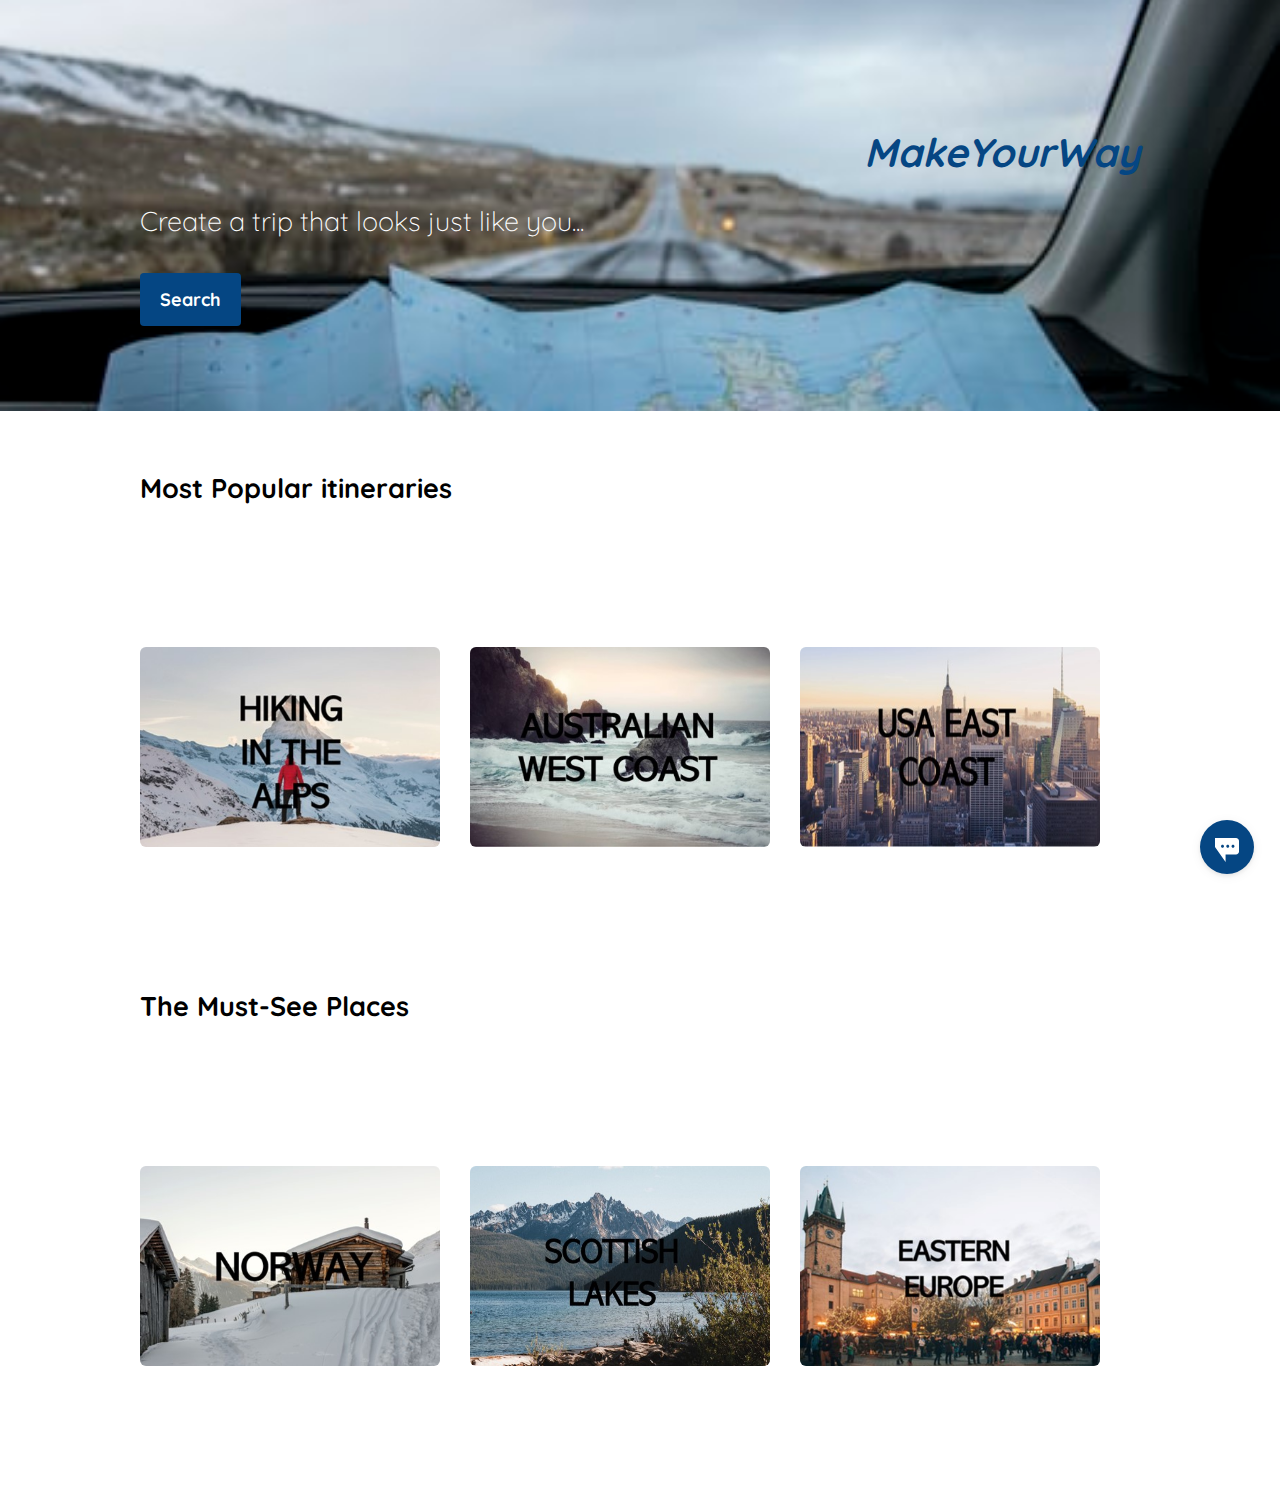
<file: lewagon/index.html>
<!DOCTYPE html>
<html>

<head>
	<title>Le Wagon</title>
	<meta charset="utf-8">
	<link rel="stylesheet" href="css/style.css">

</head>
<body>


<div class="banner">
	<div class="container">
		<h1>MakeYourWay</h1>
		<h2>Create a trip that looks just like you...</h2>
		<a href="..\lewagon3\account.html" class="btn-blue">Search</a>
	</div>
</div>


	<div class="container">



<h2 class="page_title">Most Popular itineraries</h2>



<div class= "cards">
	<div class="card">
	
	<img src="images/photo2.jpg" width="100px" alt="HIKING IN THE ALPS">
	<!-- <h2>HIKING IN THE ALPS</h2>  -->
</div>

<div class="card">

<img src="images/photo3.jpg" width="100px" alt="AUSTRALIAN WEST COAST">
<!-- 	<h2>AUSTRALIAN WEST COAST</h2> -->
</div>

<div class="card">
		<img src="images/photo1.jpg" width="100px" alt="USA EAST COAST">
	<!-- <h2>USA EAST COAST</h2> -->
</div>

</div>



<h2>The Must-See Places</h2>

<div class="cards">
	<div class="card">
	
	<img src="images/photo5.jpg" width="100px" alt="NORWAY"> 
	<!-- <h2>NORWAY</h2> -->

</div>

<div class="card">
	<img src="images/photo4.jpg" width="100px" alt="SCOTTISH LAKES">
	<!-- <h2>SCOTTISH LAKES</h2> -->
</div>

<div class="card">
	<img src="images/photo6.jpg" width="100px" alt="EASTERN EUROPE">
	<!-- <h2>EASTERN EUROPE</h2> -->

</div>


</div>

<a class="typeform-share button" href="https://form.typeform.com/to/fahScRbB" data-mode="popover" style="width:54px;height:54px;position:fixed;box-shadow:0px 2px 12px rgba(0, 0, 0, 0.06), 0px 2px 4px rgba(0, 0, 0, 0.08);right:26px;bottom:26px;border-radius:50%;display:flex;align-items:center;justify-content:center;cursor:pointer;background:#054683;overflow:hidden;line-height:0;" data-hide-footer="true" target="_blank"> <span class="icon"> <svg width='24' height='24' viewBox='0 0 24 24' fill='none' xmlns='http://www.w3.org/2000/svg' style="margin-top:6px;"> <path d='M21 0H0V9L10.5743 24V16.5H21C22.6567 16.5 24 15.1567 24 13.5V3C24 1.34325 22.6567 0 21 0ZM7.5 9.75C6.672 9.75 6 9.07875 6 8.25C6 7.42125 6.672 6.75 7.5 6.75C8.328 6.75 9 7.42125 9 8.25C9 9.07875 8.328 9.75 7.5 9.75ZM12.75 9.75C11.922 9.75 11.25 9.07875 11.25 8.25C11.25 7.42125 11.922 6.75 12.75 6.75C13.578 6.75 14.25 7.42125 14.25 8.25C14.25 9.07875 13.578 9.75 12.75 9.75ZM18 9.75C17.172 9.75 16.5 9.07875 16.5 8.25C16.5 7.42125 17.172 6.75 18 6.75C18.828 6.75 19.5 7.42125 19.5 8.25C19.5 9.07875 18.828 9.75 18 9.75Z' fill='white' /> </svg> </span> </a> <script> (function() { var qs,js,q,s,d=document, gi=d.getElementById, ce=d.createElement, gt=d.getElementsByTagName, id="typef_orm_share", b="https://embed.typeform.com/"; if(!gi.call(d,id)){ js=ce.call(d,"script"); js.id=id; js.src=b+"embed.js"; q=gt.call(d,"script")[0]; q.parentNode.insertBefore(js,q) } })() </script>

</body>
</html>
</file>
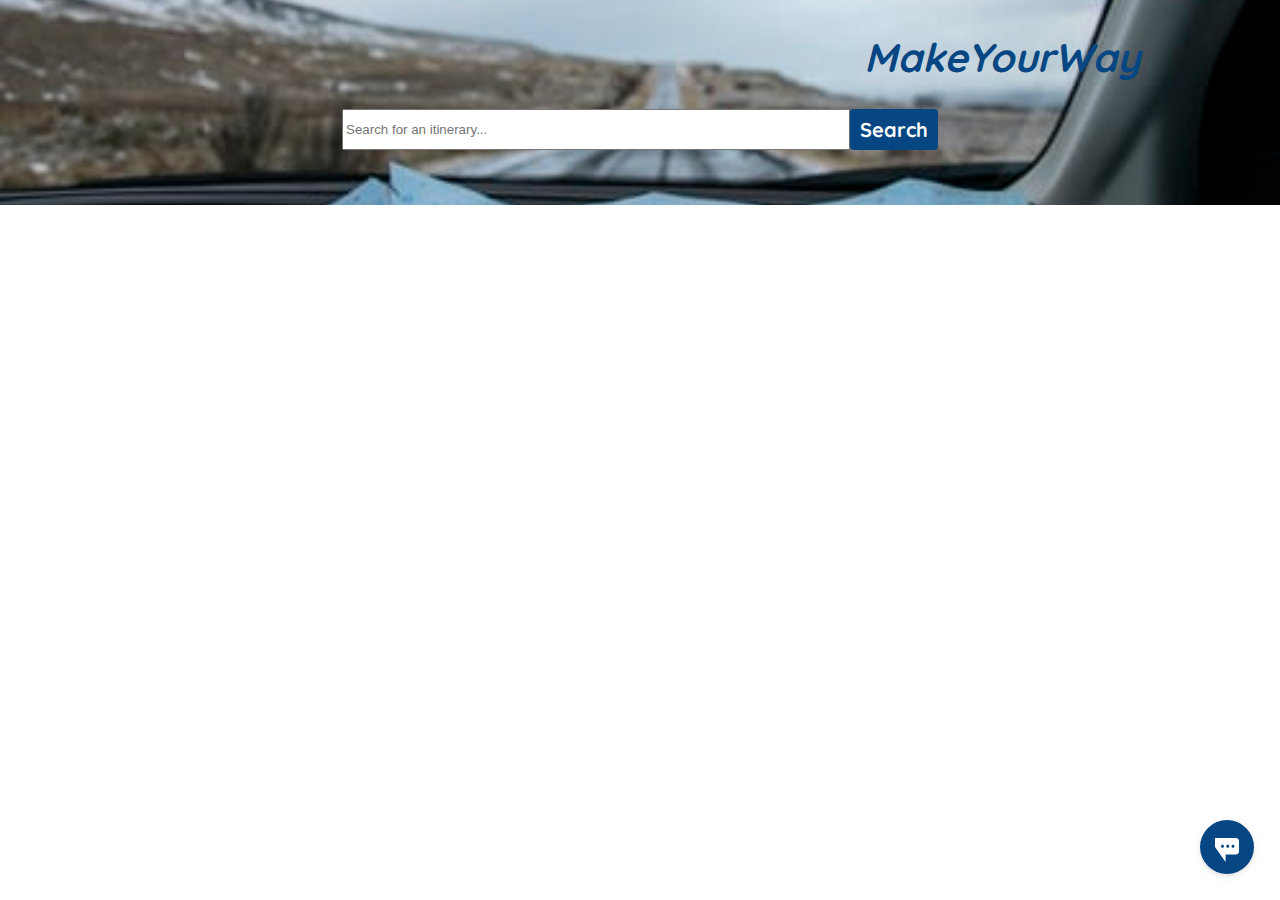
<file: lewagon2/typeform.html>
<!DOCTYPE html>
<html>

<head>
	<title>Le Wagon</title>
	<meta charset="utf-8">
	<link rel="stylesheet" href="css/style.css">

</head>
<body>


<div>
 <div class="banner">
	<div class="container">
		<h1>MakeYourWay</h1>

		<h2><input type="text" id="itinerary" name="itinerary" placeholder="Search for an itinerary...">
		<a href="..\lewagon4\product.html" class="btn-blue">Search</a></h2>
	</div>
</div>

<div class="typeform-widget" data-url="https://form.typeform.com/to/zhzymQdb" style="width: 100%; height: 500px;"></div> <script> (function() { var qs,js,q,s,d=document, gi=d.getElementById, ce=d.createElement, gt=d.getElementsByTagName, id="typef_orm", b="https://embed.typeform.com/"; if(!gi.call(d,id)) { js=ce.call(d,"script"); js.id=id; js.src=b+"embed.js"; q=gt.call(d,"script")[0]; q.parentNode.insertBefore(js,q) } })() </script>
</div>

<a class="typeform-share button" href="https://form.typeform.com/to/fahScRbB" data-mode="popover" style="width:54px;height:54px;position:fixed;box-shadow:0px 2px 12px rgba(0, 0, 0, 0.06), 0px 2px 4px rgba(0, 0, 0, 0.08);right:26px;bottom:26px;border-radius:50%;display:flex;align-items:center;justify-content:center;cursor:pointer;background:#054683;overflow:hidden;line-height:0;" data-hide-footer="true" target="_blank"> <span class="icon"> <svg width='24' height='24' viewBox='0 0 24 24' fill='none' xmlns='http://www.w3.org/2000/svg' style="margin-top:6px;"> <path d='M21 0H0V9L10.5743 24V16.5H21C22.6567 16.5 24 15.1567 24 13.5V3C24 1.34325 22.6567 0 21 0ZM7.5 9.75C6.672 9.75 6 9.07875 6 8.25C6 7.42125 6.672 6.75 7.5 6.75C8.328 6.75 9 7.42125 9 8.25C9 9.07875 8.328 9.75 7.5 9.75ZM12.75 9.75C11.922 9.75 11.25 9.07875 11.25 8.25C11.25 7.42125 11.922 6.75 12.75 6.75C13.578 6.75 14.25 7.42125 14.25 8.25C14.25 9.07875 13.578 9.75 12.75 9.75ZM18 9.75C17.172 9.75 16.5 9.07875 16.5 8.25C16.5 7.42125 17.172 6.75 18 6.75C18.828 6.75 19.5 7.42125 19.5 8.25C19.5 9.07875 18.828 9.75 18 9.75Z' fill='white' /> </svg> </span> </a> <script> (function() { var qs,js,q,s,d=document, gi=d.getElementById, ce=d.createElement, gt=d.getElementsByTagName, id="typef_orm_share", b="https://embed.typeform.com/"; if(!gi.call(d,id)){ js=ce.call(d,"script"); js.id=id; js.src=b+"embed.js"; q=gt.call(d,"script")[0]; q.parentNode.insertBefore(js,q) } })() </script>

</body>
</html>
</file>
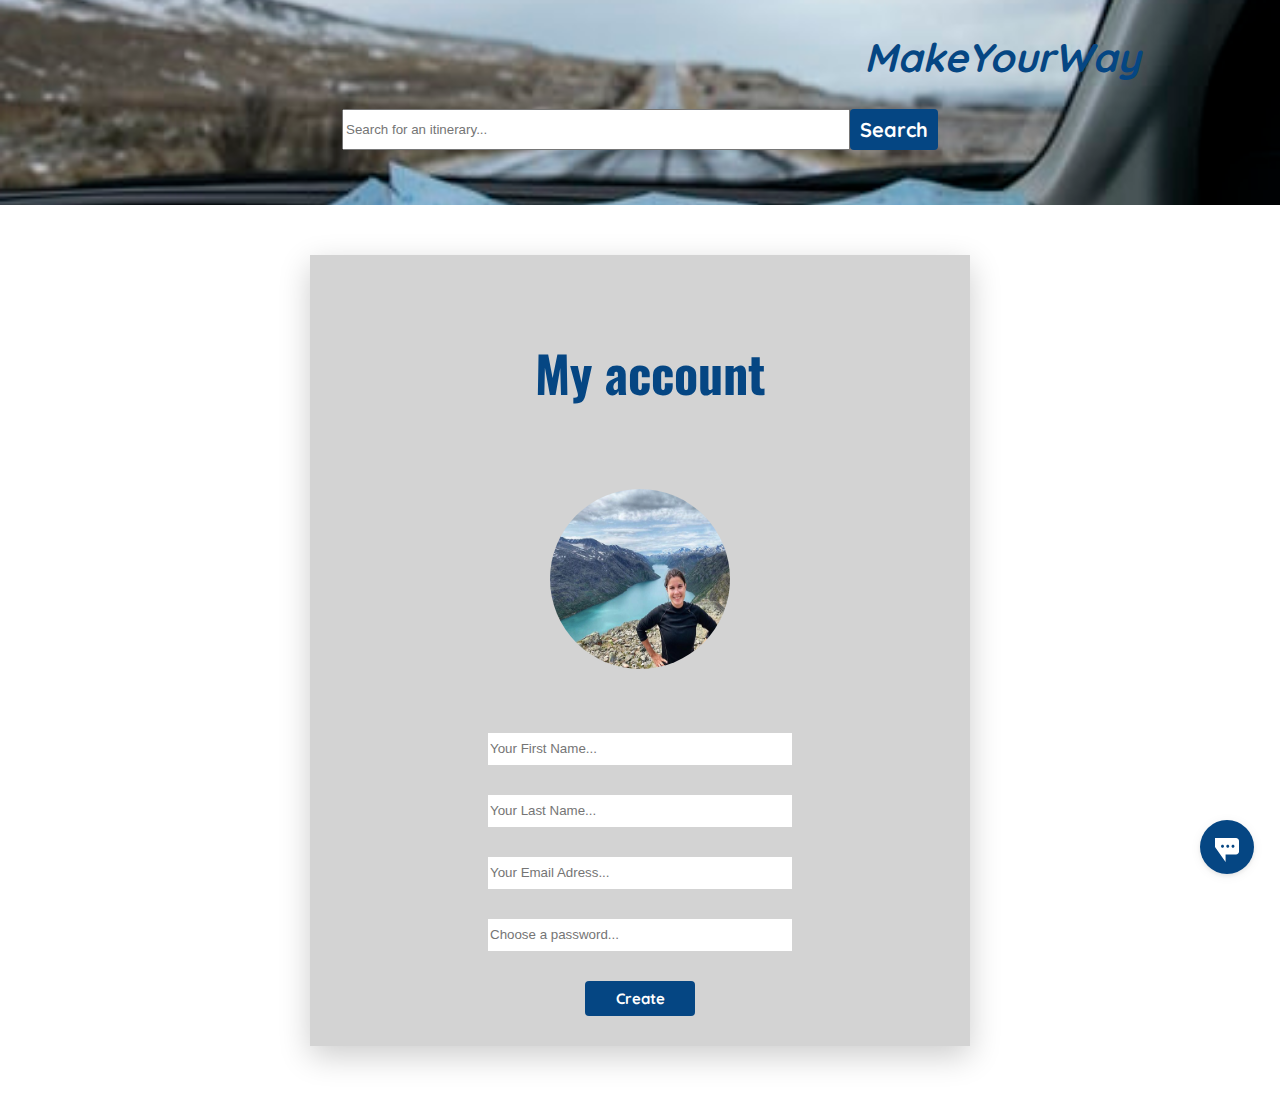
<file: lewagon3/account.html>
<!DOCTYPE html>
<html>

<head>
	<title>Le Wagon</title>
	<meta charset="utf-8">
	<link rel="stylesheet" href="css/style.css">

</head>
<body>


<div class="banner">
	<div class="container">
		<h1>MakeYourWay</h1>

		<h2><input type="text" id="itinerary" name="itinerary" placeholder="Search for an itinerary...">
		<a href="#" class="btn-blue">Search</a></h2>
	</div>
</div>


	<div class="container">


<div class="card">
	<h3>My account</h3>

	<img src="images/avatar.png">

	<!-- <h4>First name</h4>  -->
	 <input type="text" id="fname" name=" firstname" placeholder="Your First Name...">
	<!-- <h4>Last name</h4> -->
	<input type="text" id="lname" name=" lastname" placeholder="Your Last Name...">
	<!-- <h4>Email adress</h4> -->
	<input type="text" id="Email" name="email" placeholder="Your Email Adress...">
	<!-- <h4> Choose a password</h4>  -->
	<input type="text" id="password" name="password" placeholder="Choose a password...">

	<a href="..\lewagon2\typeform.html"s class="btn-blue-2">Create</a>
</div>

<a class="typeform-share button" href="https://form.typeform.com/to/fahScRbB" data-mode="popover" style="width:54px;height:54px;position:fixed;box-shadow:0px 2px 12px rgba(0, 0, 0, 0.06), 0px 2px 4px rgba(0, 0, 0, 0.08);right:26px;bottom:26px;border-radius:50%;display:flex;align-items:center;justify-content:center;cursor:pointer;background:#054683;overflow:hidden;line-height:0;" data-hide-footer="true" target="_blank"> <span class="icon"> <svg width='24' height='24' viewBox='0 0 24 24' fill='none' xmlns='http://www.w3.org/2000/svg' style="margin-top:6px;"> <path d='M21 0H0V9L10.5743 24V16.5H21C22.6567 16.5 24 15.1567 24 13.5V3C24 1.34325 22.6567 0 21 0ZM7.5 9.75C6.672 9.75 6 9.07875 6 8.25C6 7.42125 6.672 6.75 7.5 6.75C8.328 6.75 9 7.42125 9 8.25C9 9.07875 8.328 9.75 7.5 9.75ZM12.75 9.75C11.922 9.75 11.25 9.07875 11.25 8.25C11.25 7.42125 11.922 6.75 12.75 6.75C13.578 6.75 14.25 7.42125 14.25 8.25C14.25 9.07875 13.578 9.75 12.75 9.75ZM18 9.75C17.172 9.75 16.5 9.07875 16.5 8.25C16.5 7.42125 17.172 6.75 18 6.75C18.828 6.75 19.5 7.42125 19.5 8.25C19.5 9.07875 18.828 9.75 18 9.75Z' fill='white' /> </svg> </span> </a> <script> (function() { var qs,js,q,s,d=document, gi=d.getElementById, ce=d.createElement, gt=d.getElementsByTagName, id="typef_orm_share", b="https://embed.typeform.com/"; if(!gi.call(d,id)){ js=ce.call(d,"script"); js.id=id; js.src=b+"embed.js"; q=gt.call(d,"script")[0]; q.parentNode.insertBefore(js,q) } })() </script>

</body>
</html>
</file>
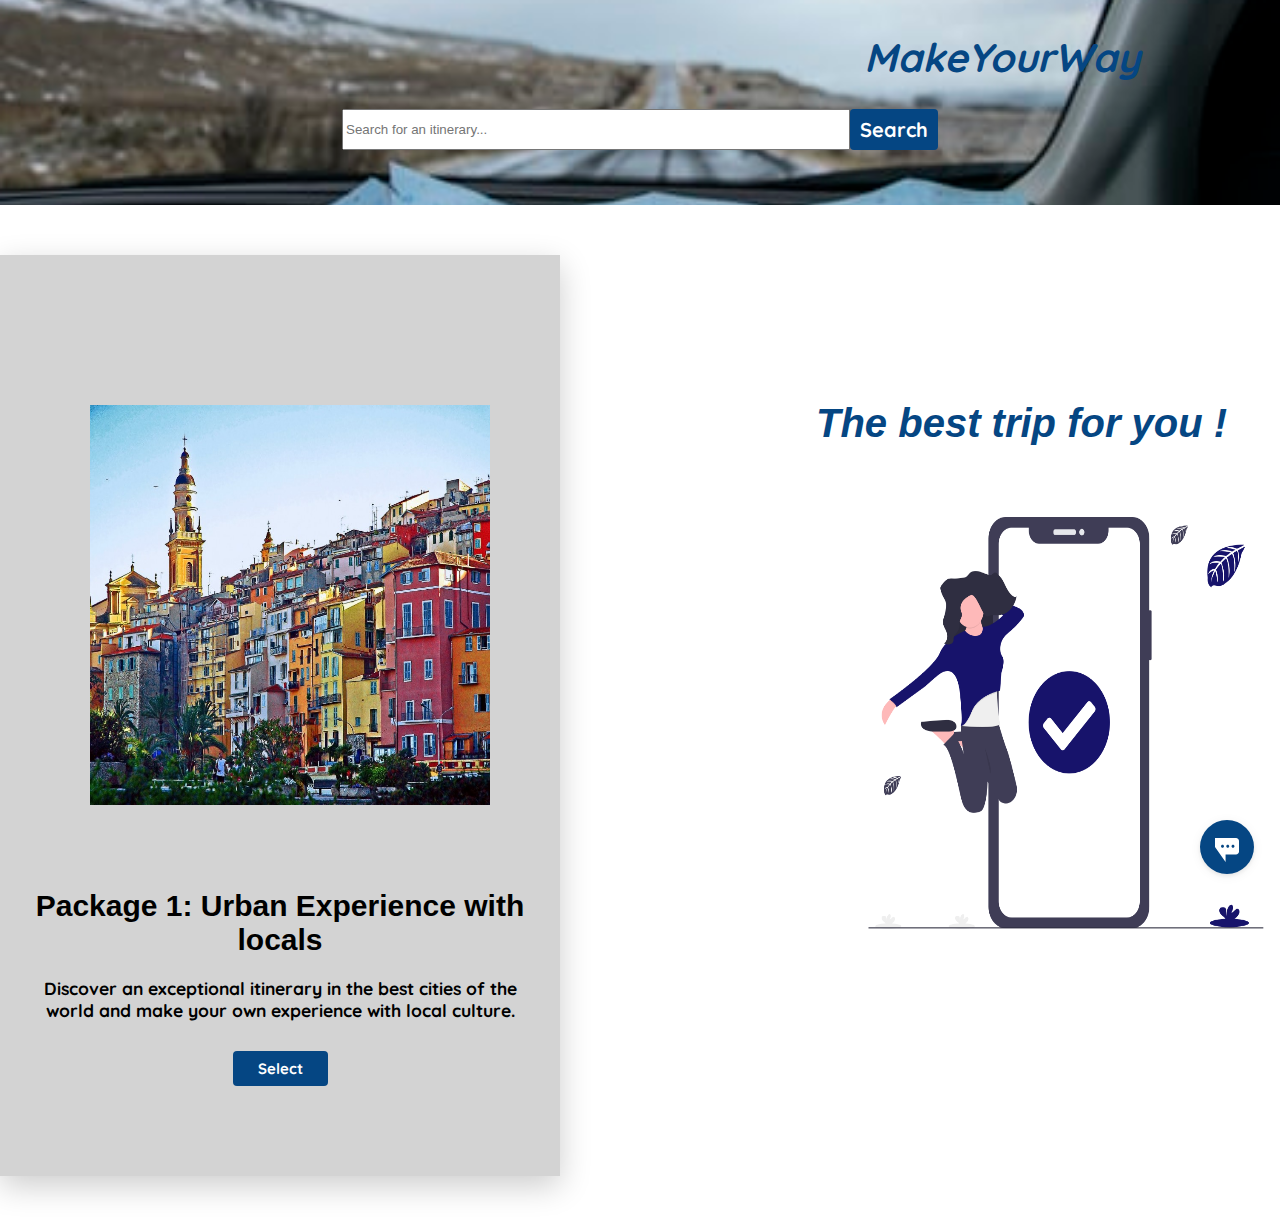
<file: lewagon4/product.html>
<!DOCTYPE html>
<html>

<head>
	<title>Le Wagon</title>
	<meta charset="utf-8">
	<link rel="stylesheet" href="css/style.css">

</head>
<body>


<div class="banner">
	<div class="banner-container">
		<h1>MakeYourWay</h1>

		<h2><input type="text" id="itinerary" name="itinerary" placeholder="Search for an itinerary...">
		<a href="#" class="btn-blue">Search</a></h2>
	</div>
</div>



<div class="container">

<div class="card">
	<img src="images/package.jpg">
	<h1>Package 1: Urban Experience with locals</h1>
	<h3> Discover an exceptional itinerary in the best cities of the world and make your own experience with local culture. </h3>

	<a href="#" class="btn-blue-2">Select</a>

</div>

<div class="card2">
	<h1> The best trip for you !</h1>
	<img src="images/success.png">
</div>

</div>

<a class="typeform-share button" href="https://form.typeform.com/to/fahScRbB" data-mode="popover" style="width:54px;height:54px;position:fixed;box-shadow:0px 2px 12px rgba(0, 0, 0, 0.06), 0px 2px 4px rgba(0, 0, 0, 0.08);right:26px;bottom:26px;border-radius:50%;display:flex;align-items:center;justify-content:center;cursor:pointer;background:#054683;overflow:hidden;line-height:0;" data-hide-footer="true" target="_blank"> <span class="icon"> <svg width='24' height='24' viewBox='0 0 24 24' fill='none' xmlns='http://www.w3.org/2000/svg' style="margin-top:6px;"> <path d='M21 0H0V9L10.5743 24V16.5H21C22.6567 16.5 24 15.1567 24 13.5V3C24 1.34325 22.6567 0 21 0ZM7.5 9.75C6.672 9.75 6 9.07875 6 8.25C6 7.42125 6.672 6.75 7.5 6.75C8.328 6.75 9 7.42125 9 8.25C9 9.07875 8.328 9.75 7.5 9.75ZM12.75 9.75C11.922 9.75 11.25 9.07875 11.25 8.25C11.25 7.42125 11.922 6.75 12.75 6.75C13.578 6.75 14.25 7.42125 14.25 8.25C14.25 9.07875 13.578 9.75 12.75 9.75ZM18 9.75C17.172 9.75 16.5 9.07875 16.5 8.25C16.5 7.42125 17.172 6.75 18 6.75C18.828 6.75 19.5 7.42125 19.5 8.25C19.5 9.07875 18.828 9.75 18 9.75Z' fill='white' /> </svg> </span> </a> <script> (function() { var qs,js,q,s,d=document, gi=d.getElementById, ce=d.createElement, gt=d.getElementsByTagName, id="typef_orm_share", b="https://embed.typeform.com/"; if(!gi.call(d,id)){ js=ce.call(d,"script"); js.id=id; js.src=b+"embed.js"; q=gt.call(d,"script")[0]; q.parentNode.insertBefore(js,q) } })() </script>
</body>
</html>
</file>
<file: lewagon/css/style.css>
@import url("https://fonts.googleapis.com/css2?family=Quicksand:wght@400;600&display=swap");

@import url("components/container.css");
@import url("components/avatar.css");
@import url("components/button.css");
@import url("components/banner.css");
@import url("components/card.css");

body {
	font-family: 'Quicksand',sans-serif;
	font-size: 18px;
	margin: 0px;
}

h1 {
	font-family: 'Quicksand',sans-serif;
	font-weight: bold;
	font-style: italic;
	color: #054683;
}

h2, h3 {
	font-family: 'Quicksand',sans-serif;
	font-weight: bolder;
}
	

a {
	text-decoration: none;
}

.container {
	width: 1000px;
	margin: 0 auto;
</file>
<file: lewagon2/css/style.css>
@import url("https://fonts.googleapis.com/css2?family=Quicksand:wght@400;600&display=swap");
@import url("https://fonts.googleapis.com/css2?family=Oswald&display=swap");
@import url("components/container.css");
@import url("components/button.css");
@import url("components/banner.css");
@import url("components/card.css");

body {
	font-family: 'Quicksand',sans-serif;
	font-size: 18px;
	margin: 0px;
}

h1 {
	font-family: 'Quicksand',sans-serif;
	font-weight: bold;
	font-style: italic;
	color: #054683;

}

h2 {
	font-family: 'Quicksand',sans-serif;
	font-weight: bolder;
	font-size: 20px;
}

h3 {
	font-family:'Oswald', sans-serif;
	font-weight: bolder;
	font-size: 50px;
}

h4 {
	font-family: 'Quicksand',sans-serif;
	font-weight: bolder;
	font-size: 20px;

}
	

a {
	text-decoration: none;
}



.container {
	width: 1000px;
	margin: 0 auto;
}

input#itinerary {
    width: 500px;
}
</file>
<file: lewagon3/css/style.css>
@import url("https://fonts.googleapis.com/css2?family=Quicksand:wght@400;600&display=swap");
@import url("https://fonts.googleapis.com/css2?family=Oswald&display=swap");
@import url("components/container.css");
@import url("components/button.css");
@import url("components/banner.css");
@import url("components/card.css");

body {
	font-family: 'Quicksand',sans-serif;
	font-size: 18px;
	margin: 0px;
}

h1 {
	font-family: 'Quicksand',sans-serif;
	font-weight: bold;
	font-style: italic;
	color: #054683;

}

h2 {
	font-family: 'Quicksand',sans-serif;
	font-weight: bolder;
	font-size: 20px;
}

h3 {
	font-family:'Oswald', sans-serif;
	font-weight: bolder;
	font-size: 50px;
}

h4 {
	font-family: 'Quicksand',sans-serif;
	font-weight: bolder;
	font-size: 20px;

}
	

a {
	text-decoration: none;
}



.container {
	width: 1000px;
	margin: 0 auto;
}

input#itinerary {
    width: 500px;
}
</file>
<file: lewagon4/css/style.css>
@import url("https://fonts.googleapis.com/css2?family=Quicksand:wght@400;600&display=swap");
@import url("https://fonts.googleapis.com/css2?family=Oswald&display=swap");
@import url("https://fonts.googleapis.com/css2?family=Sansita+Swashed:wght@500&display=swap" rel="stylesheet");
@import url("components/container.css");
@import url("components/button.css");
@import url("components/banner.css");
@import url("components/card.css");

body {
	font-family: 'Quicksand',sans-serif;
	font-size: 18px;
	margin: 0px;
}

h1 {
	font-family: 'Quicksand',sans-serif;
	font-weight: bold;
	font-style: italic;
	color: #054683;

}

h2 {
	font-family: 'Quicksand',sans-serif;
	font-weight: bolder;
	font-size: 20px;
}

a {
	text-decoration: none;
}




.container {
	max-width: 1300px;
	margin: 0 auto;
	display: flex;
}

.banner-container {
	width: 1000px;
	margin: 0 auto;
}

input#itinerary {
    width: 500px;
}
</file>
